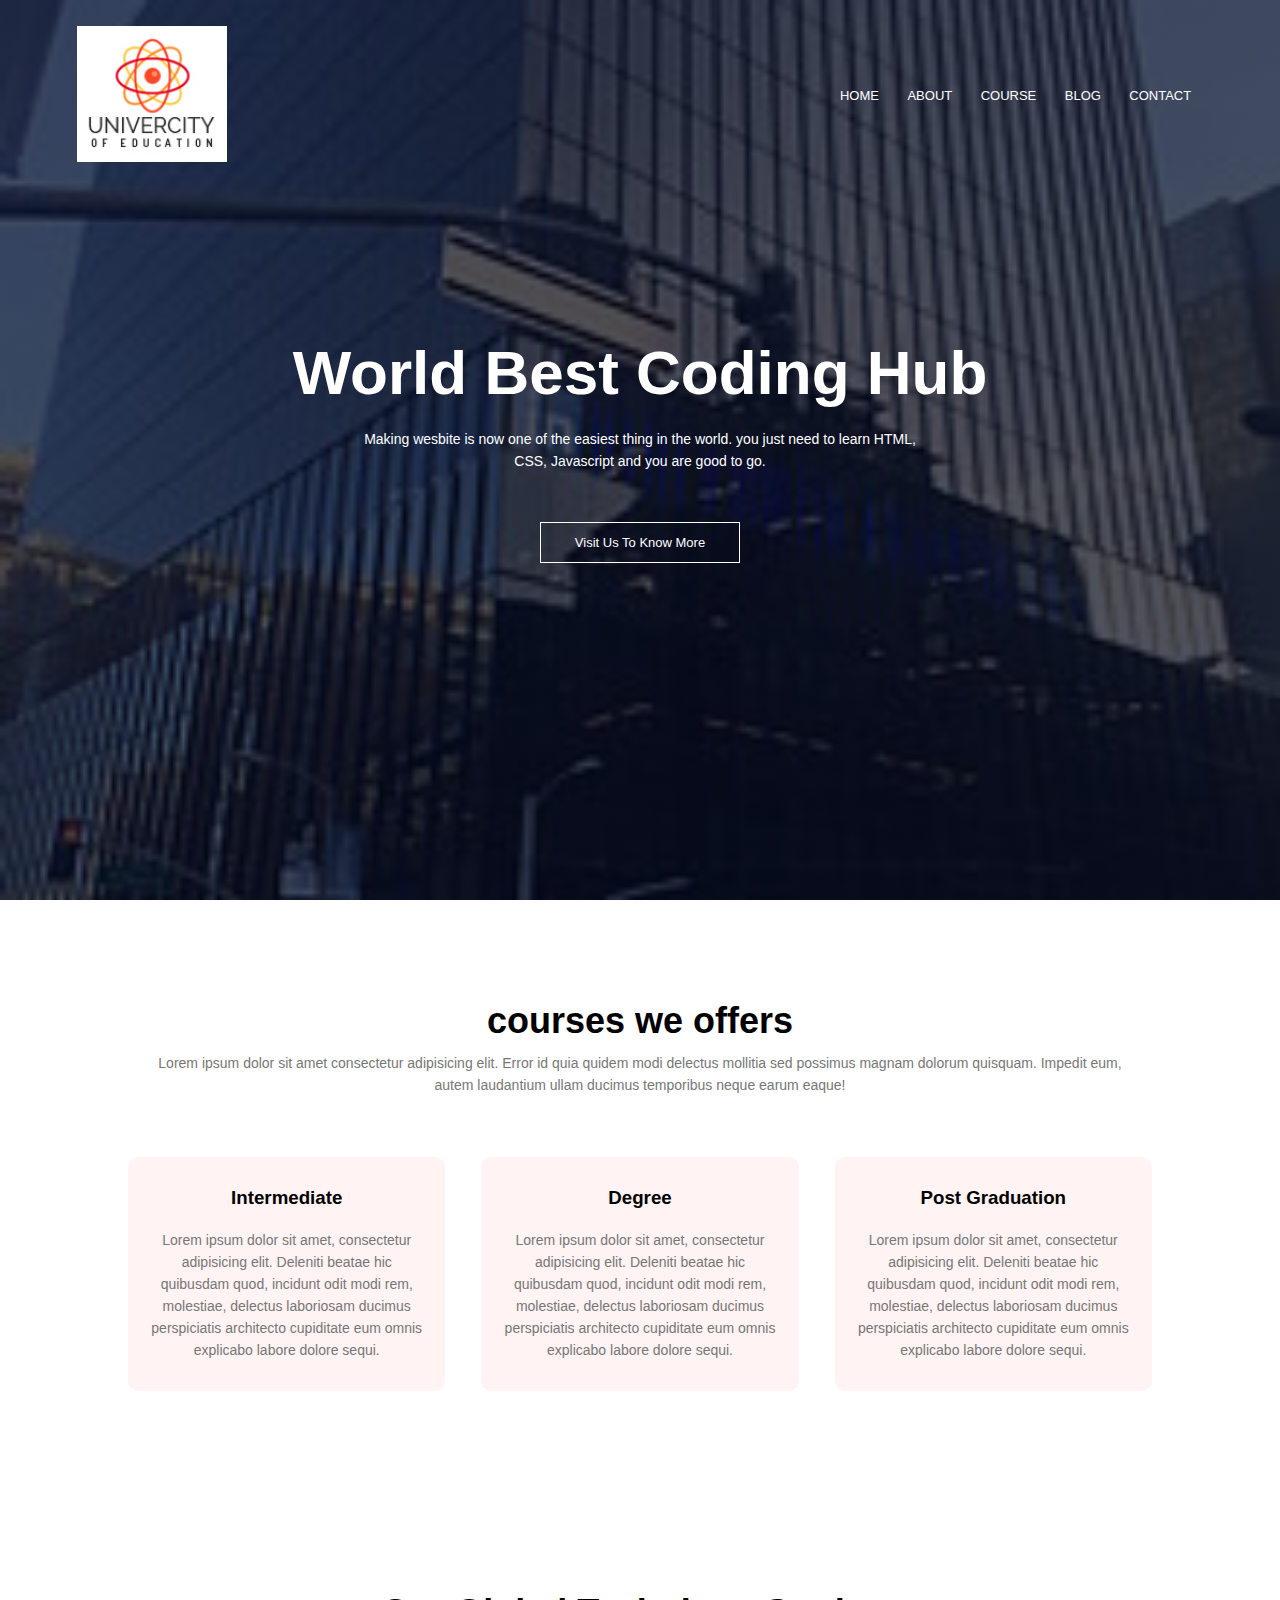
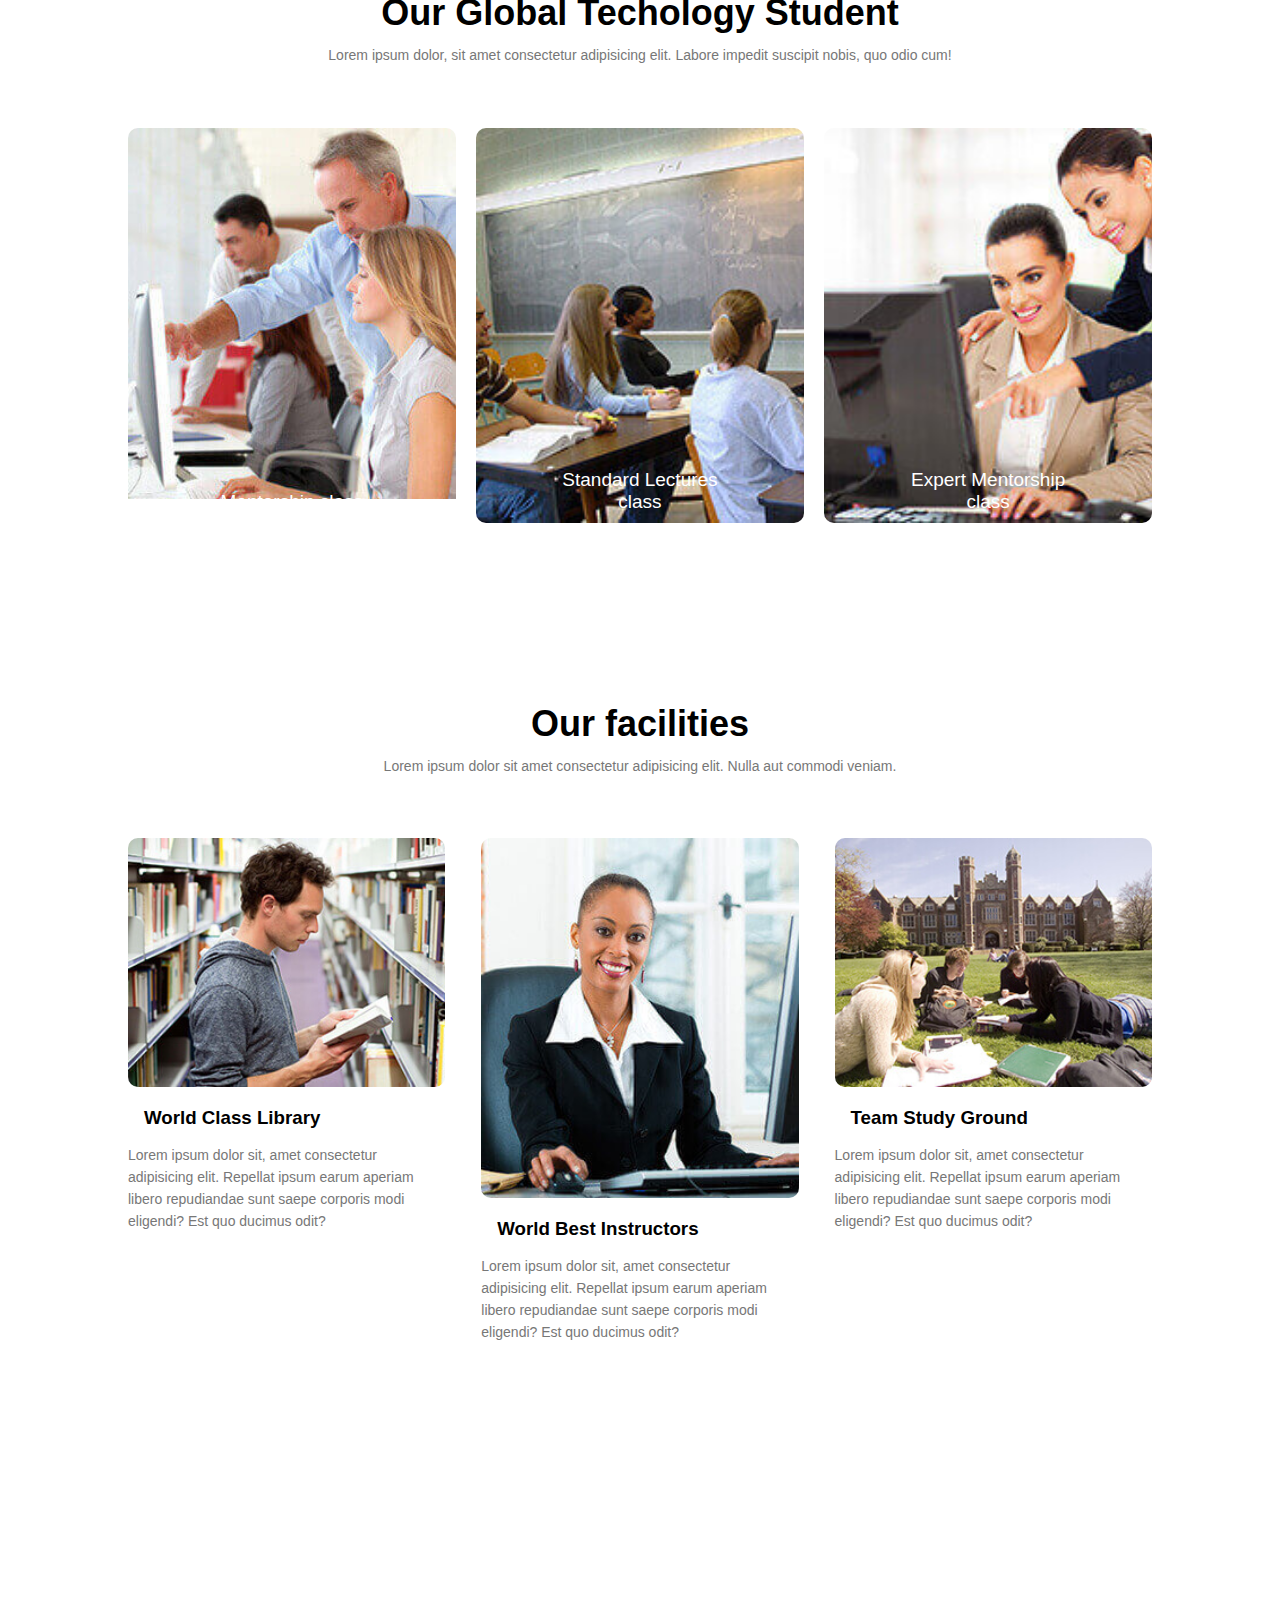
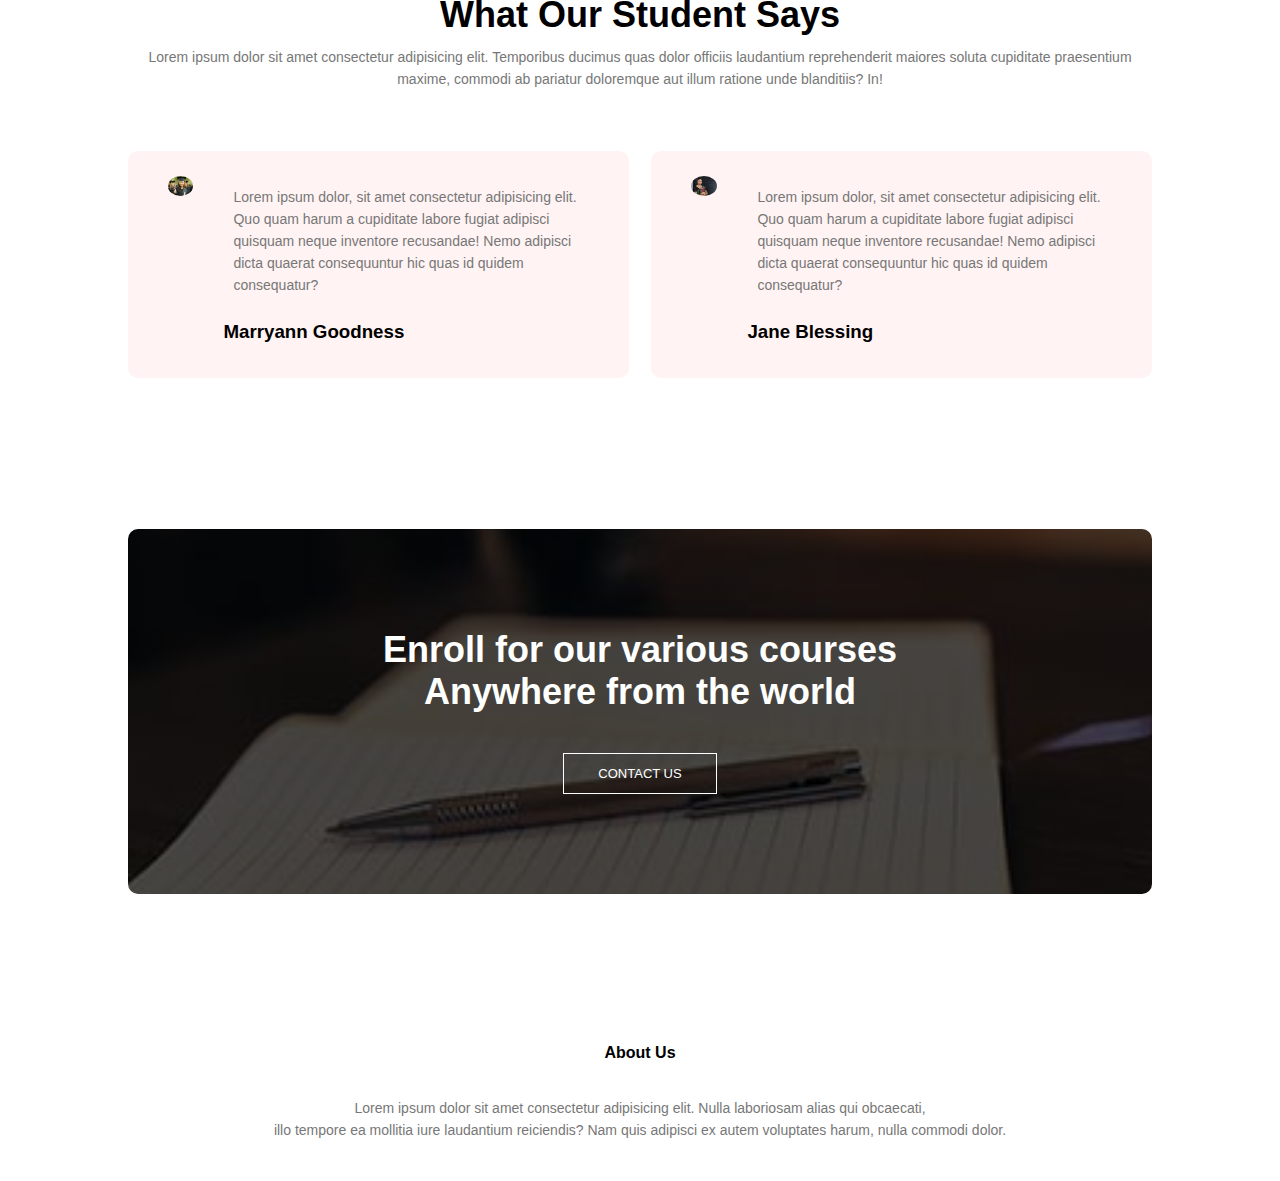
<file: sch web/index.html>
<!DOCTYPE html>
<html lang="en">
<head>
    <meta charset="UTF-8">
    <meta http-equiv="X-UA-Compatible" content="IE=edge">
    <meta name="viewport" content="width=device-width, initial-scale=1.0">
    <title>Codeme Website </title>
    <link rel="stylesheet" href="style.css">
    <link rel="stylesheet" href="https://stackpath.bootstrapcdn.com/font-awesome/4.7.0/css/font-awesome.min.css">
</head>
<body>
<section class="header">
    <nav>
        <a href="index.html"><img class="image1" src="./image/logo.jpg"></a>
        <div class="nav-links" id="navLink">
            <i onclick="hidemenu()"> <img src="./image/close.png" class="image2"></i>
            <ul>
                <li><a href="">HOME</a></li>
                <li><a href="">ABOUT</a></li>
                <li><a href="">COURSE</a></li>
                <li><a href="">BLOG</a></li>
                <li><a href="">CONTACT</a></li>
            </ul>
        </div>
        <i onclick="showMenu()"><img src="./image/menu.png" class="image2"></i>
    </nav>
<div class="text-box">
    <h1>World Best Coding Hub</h1>
    <p>Making wesbite is now one of the easiest thing in the world. you just need to learn HTML, <br> CSS, Javascript and you are good to go.</p>
    <a href=""  class="hero-btn">Visit Us To Know More</a> 
</div>

</section>
<!-- course -->
<section class="course">
    <h1>courses we offers</h1>
    <p>Lorem ipsum dolor sit amet consectetur adipisicing elit. Error id quia quidem modi delectus mollitia sed possimus magnam dolorum quisquam. Impedit eum, autem laudantium ullam ducimus temporibus neque earum eaque! </p>
    <div class="row">
        <div class="course-col">
            <h3>Intermediate</h3>
            <p>Lorem ipsum dolor sit amet, consectetur adipisicing elit. Deleniti beatae hic quibusdam quod, incidunt odit modi rem, molestiae, delectus laboriosam ducimus perspiciatis architecto cupiditate eum omnis explicabo labore dolore sequi.</p>
        </div><div class="course-col">
            <h3>Degree</h3>
            <p>Lorem ipsum dolor sit amet, consectetur adipisicing elit. Deleniti beatae hic quibusdam quod, incidunt odit modi
                rem, molestiae, delectus laboriosam ducimus perspiciatis architecto cupiditate eum omnis explicabo labore dolore
                sequi.</p>
        </div>
        <div class="course-col">
            <h3>Post Graduation</h3>
            <p>Lorem ipsum dolor sit amet, consectetur adipisicing elit. Deleniti beatae hic quibusdam quod, incidunt odit modi
                rem, molestiae, delectus laboriosam ducimus perspiciatis architecto cupiditate eum omnis explicabo labore dolore
                sequi.</p>
        </div>
    </div>
</section>
        

<section class="campus"> 
    <h1>Our Global Techology Student</h1>
    <p>Lorem ipsum dolor, sit amet consectetur adipisicing elit. Labore impedit suscipit nobis, quo odio cum!</p>
    <div class="row">
        <div class="campus-col">
            <img src="./image/1.jpg" alt="">
            <div class="layer">
                <h3>
                    Mentorship class
                </h3>
            </div>
        </div>
        <div class="campus-col">
            <img src="./image/lg2.jpg"alt="" id="size">
            <div class="layer">
                <h3>
                    Standard Lectures class
                </h3>
            </div>
        </div>
        <div class="campus-col">
            <img src="./image/lg4.jpg" id="size">
            <div class="layer">
                <h3>
                    Expert Mentorship class
                </h3>
            </div>
        </div>
    </div>
</section>
<!-- faculities -->
<section class="facilities">
    <h1>Our facilities</h1>
    <p>Lorem ipsum dolor sit amet consectetur adipisicing elit. Nulla aut commodi veniam.</p>
    <div class="
    row">
        <div class="facilities-col">
            <img src="./image/12.jpg" id="size2" alt="">
            <h3>World Class Library</h3>
            <p>Lorem ipsum dolor sit, amet consectetur adipisicing elit. Repellat ipsum earum aperiam libero repudiandae sunt saepe corporis modi eligendi? Est quo ducimus odit?</p>
        </div>
        <div class="facilities-col">
            <img src="./image/c5.jpg" alt="">
            <h3>World Best Instructors</h3>
            <p>Lorem ipsum dolor sit, amet consectetur adipisicing elit. Repellat ipsum earum aperiam libero repudiandae sunt
                saepe corporis modi eligendi? Est quo ducimus odit?</p>
        </div>
        <div class="facilities-col">
            <img src="./image/16.jpg" id="size2" alt="">
            <h3>Team Study Ground</h3>
            <p>Lorem ipsum dolor sit, amet consectetur adipisicing elit. Repellat ipsum earum aperiam libero repudiandae sunt
                saepe corporis modi eligendi? Est quo ducimus odit?</p>
        </div>
    </div>
</section>
<!-- testimonials -->
<section class="testimonials">
    <h1>What Our Student Says</h1>
    <p>Lorem ipsum dolor sit amet consectetur adipisicing elit. Temporibus ducimus quas dolor officiis laudantium reprehenderit maiores soluta cupiditate praesentium maxime, commodi ab pariatur doloremque aut illum ratione unde blanditiis? In!</p>
    <div class="row">
        <div class="testimonial-col">
            <img src="./image/10.jpg" alt="">
            <div>
                <p>Lorem ipsum dolor, sit amet consectetur adipisicing elit. Quo quam harum a cupiditate labore fugiat adipisci quisquam neque inventore recusandae! Nemo adipisci dicta quaerat consequuntur hic quas id quidem consequatur?</p>
                <h3>Marryann Goodness</h3>
            </div>
        </div>
            <div class="testimonial-col">
                <img src="./image/p6.jpg" alt="">
                <div>
                    <p>Lorem ipsum dolor, sit amet consectetur adipisicing elit. Quo quam harum a cupiditate labore fugiat adipisci
                        quisquam neque inventore recusandae! Nemo adipisci dicta quaerat consequuntur hic quas id quidem
                        consequatur?</p>
                    <h3>Jane Blessing</h3>
                </div>
    </div>
</section>
<!-- call to action -->
<section class="cta">
    <h1>Enroll for our various courses <br> Anywhere from the world</h1>
    <a class="hero-btn" href="">CONTACT US</a>
</section>
<!-- footer -->
<section class="footer">
    <h4>About Us</h4>
    <p>Lorem ipsum dolor sit amet consectetur adipisicing elit. Nulla laboriosam alias qui obcaecati, <br> illo tempore ea mollitia iure laudantium reiciendis? Nam quis adipisci ex autem voluptates harum, nulla commodi dolor.

    </p>
</section>


<!-- Javascript code -->
<script>
    var navLink = document.getElementById("navLink");
    function showMenu(){
        navLink.style.right = "0";
    }
    function hideMenu() {
            navLink.style.right = "-200px";
    }

</script>
</body>
</html>
</file>
<file: sch web/style.css>
* {
    margin: 0;
    padding: 0;
    font-family: 'Lucida Sans', 'Lucida Sans Regular', 'Lucida Grande', 'Lucida Sans Unicode', Geneva, Verdana, sans-serif;
}
.header {
    min-height: 100vh;
    width: 100%;
    background-image: linear-gradient(rgba(4,9,30,0.7),rgba(4, 9, 30, 0.7)),url(./image/Portfolio2.jpg.jpg);
    background-position: center;
    background-size: cover;
    position: relative;
}
nav {
    display: flex;
    padding: 2% 6%;
    justify-content: space-between;
    align-items: center;
}
.image1 {
    width: 150px;
}
.nav-links {
    flex: 1;
    text-align: right;
}
.nav-links ul li {
    list-style: none;
    display: inline-block;
    padding: 8px 12px;
    position: relative;
}
.nav-links ul li a{
    color: white;
    text-decoration: none;
    font-size: 13px;
}
.nav-links ul li::after{
    content: '';
    width: 0%;
    height: 2px;
    background: orange;
    display: block;
    margin: auto;
    transition: 0.5s;
}
.nav-links ul li:hover::after {
    width: 100%;
}
.text-box{
    width: 90%;
    color: white;
    position: absolute;
    top: 50%;
    left: 50%;
    transform: translate(-50%, -50%);
    text-align: center;
}
.text-box h1{
    font-size: 62px;
}
.text-box p{
    margin: 10px 0 40px;
    font-size: 14px;
    color: white;
}
.hero-btn{
    display: inline-block;
    text-decoration: none;
    color: white;
    border: 1px solid white;
    padding: 12px 34px;
    font-size: 13px;
    background: transparent;
    position: relative;
    cursor: pointer;
}
.hero-btn:hover{
    border: 1px solid;
    background: orange;
    transition: 1s;
}
nav .image2{
    display: none;
}
@media (max-width: 700px){
    .text-box h1{
        font-size: 20px;
    }
    .nav-links ul li {
        display: block;
    }
    .nav-links{
        position: absolute;
        background: #f44336;
        height: 100vh;
        width: 200px;
        top: 0;
        right: -200px; 
        text-align: left;
        z-index: 2;
        transition: 1s;
    }
    nav .image2{
        display: block;
        color: white;
        margin: 10px;
        font-size: 22px;
        cursor: pointer;
    }
    .nav-links ul {
        padding: 30px;
    }
}
    /* course */
    .course {
        width: 80%;
        margin: auto;
        text-align: center;
        padding: 100px;
    }
    h1{
        font-size: 36px;
        font-weight: 600;
    }
    p{
        color: #777;
        font-weight: 300;
        font-size: 14px;
        line-height: 22px;
        padding: 10px;
    }
    .row {
        margin-top: 5%;
        display: flex;
        justify-content: space-between;
    }
    .course-col {
        flex-basis: 31%;
        background: #fff3f3;
        border-radius: 10px;
        margin-bottom: 5%;
        padding: 20px 12px;
        box-sizing: border-box;
        transition: 0.5s;
    }
    h3 {
        text-align: center;
        font-weight: 600;
        margin: 10px 0;
    }
    .course-col:hover{
        box-shadow: 0 0 20px 0px rgba(0, 0, 0, 0.2);
    }
@media(max-width:700px) {
    .row{
        flex-direction: column;
    }
}
/* campus */
.campus {
    width: 80%;
    margin: auto;
    text-align: center;
    padding: 50px;
}
.campus-col{
    flex-basis: 32%;
    border-radius: 10px;
    margin-bottom: 30px;
    position: relative;
    overflow: hidden;
}
.campus-col img {
    width: 100%;
    display: block;
}
.layer {
    background: transparent;
    height: 100%;
    width: 100%;
    position: absolute;
    top:0;
    left: 0;
    transition: 0.5s;
}
.layer:hover{
    background: rgba(4, 9, 30, 0.7)
}
.layer h3{
    background: rgba(4, 9, 30, 0.7);
    font-weight: 500;
    color: white;
    font-size: 19px;
    bottom: 0;
    left: 50%;
    transform: translateX(-50%);
    position: absolute;
    background: transparent;
}
#size {
    width: 490px;
    height: 395px;
}
.layer:hover h3{
    bottom: 49%;
    opacity: 1;
}
/* faculities */
.facilities{
    width: 80%;
    margin: auto;
    text-align: center;
    padding: 100px;
}
.facilities-col {
    flex-basis: 31%;
    border-radius: 10px;
    margin-bottom: 5%;
    text-align: left;
}
.facilities-col img {
    width: 100%;
    border-radius: 10px;
}
.facilities-col p {
    padding: 0;
}
.facilities-col h3 {
    margin: 16px;
    margin-bottom: 15px;
    text-align: left;
}
/* testimonial */
.testimonials {
    width: 80%;
    margin: auto;
    padding-top: 100px;
    text-align: center;
}
.testimonial-col {
    flex-basis: 44%;
    border-radius: 10px;
    margin-bottom: 5%;
    text-align: left;
    background: #fff3f3;
    padding: 25px;
    cursor: pointer;
    display: flex;
}
.testimonial-col img{
    height: 20px;
    margin-left: 15px;
    margin-right: 30px;
    border-radius: 50%;
}
.testimonial-col h3{
    margin-top: 15px;
    text-align: left;
}
/* call to action */
.cta{
    margin: 100px auto;
    width: 80%;
    background-image: linear-gradient(rgba(0,0,0,0.7),rgba(0, 0, 0, 0.7),rgba(0, 0, 0, 0.7)), url(./image/p1.jpg);
    background-position: center;
    background-size: cover;
    border-radius: 10px;
    text-align: center;
    padding: 100px 0;
}
.cta h1 {
    color: white;
    margin-bottom: 40px;
    padding: 0;
}
/* footer */
.footer {
    width: 100%;
    text-align: center;
    padding: 30px 0;
}
.footer h4{
    margin-bottom: 25px;
    margin-top: 20px;
    font-weight: 600;
}
</file>
